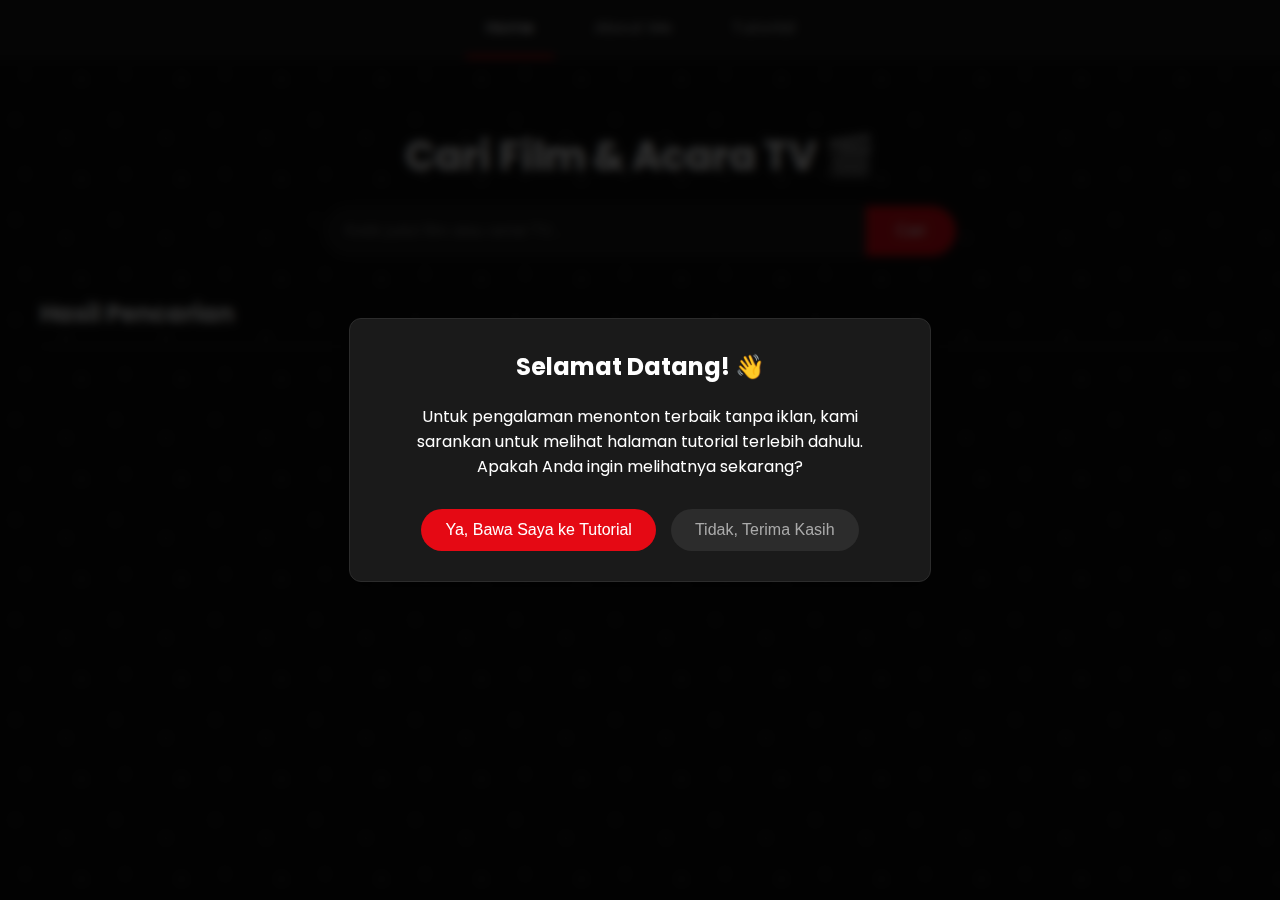
<file: index.html>
<!DOCTYPE html>
<html lang="en">
<head>
    <meta charset="UTF-8">
    <meta name="viewport" content="width=device-width, initial-scale=1.0">
    <title>Movie & TV Show Player</title>
    <link rel="stylesheet" href="style.css">
</head>
<body>

    <nav>
        <ul>
            <li><a href="index.html" class="active">Home</a></li>
            <li><a href="about.html">About Me</a></li>
            <li><a href="tutorial.html">Tutorial</a></li>
        </ul>
    </nav>

    <header>
        <h1>Cari Film & Acara TV 🎬</h1>
        <div class="input-container">
            <input type="text" id="searchInput" placeholder="Ketik judul film atau serial TV...">
            <button id="searchButton">Cari</button>
        </div>
    </header>

    <main>
        <div id="video-player-container">
            </div>

        <div id="search-results-container">
            <h2>Hasil Pencarian</h2>
            <div id="search-results">
                <p class="placeholder-text">Cari sesuatu untuk memulai.</p>
            </div>
        </div>
    </main>

    <script src="script.js"></script>

    <div id="welcomeModal" class="modal-overlay">
    <div class="modal-content">
        <h2>Selamat Datang! 👋</h2>
        <p>Untuk pengalaman menonton terbaik tanpa iklan, kami sarankan untuk melihat halaman tutorial terlebih dahulu. Apakah Anda ingin melihatnya sekarang?</p>
        <div class="modal-buttons">
            <button id="tutorialYesBtn">Ya, Bawa Saya ke Tutorial</button>
            <button id="tutorialNoBtn">Tidak, Terima Kasih</button>
        </div>
    </div>
</div>

<script>
    document.addEventListener('DOMContentLoaded', () => {
        const modal = document.getElementById('welcomeModal');
        const yesBtn = document.getElementById('tutorialYesBtn');
        const noBtn = document.getElementById('tutorialNoBtn');

        // Periksa apakah pengguna sudah melihat modal di sesi ini
        if (!sessionStorage.getItem('hasSeenWelcomeModal')) {
            // Jika belum, tampilkan modal
            modal.style.display = 'flex';
        }

        // Jika tombol 'Ya' diklik
        yesBtn.addEventListener('click', () => {
            sessionStorage.setItem('hasSeenWelcomeModal', 'true');
            window.location.href = 'tutorial.html'; // Arahkan ke halaman tutorial
        });

        // Jika tombol 'Tidak' diklik
        noBtn.addEventListener('click', () => {
            sessionStorage.setItem('hasSeenWelcomeModal', 'true');
            modal.style.display = 'none'; // Sembunyikan modal
        });
    });
</script>

</body>
</html>
</file>
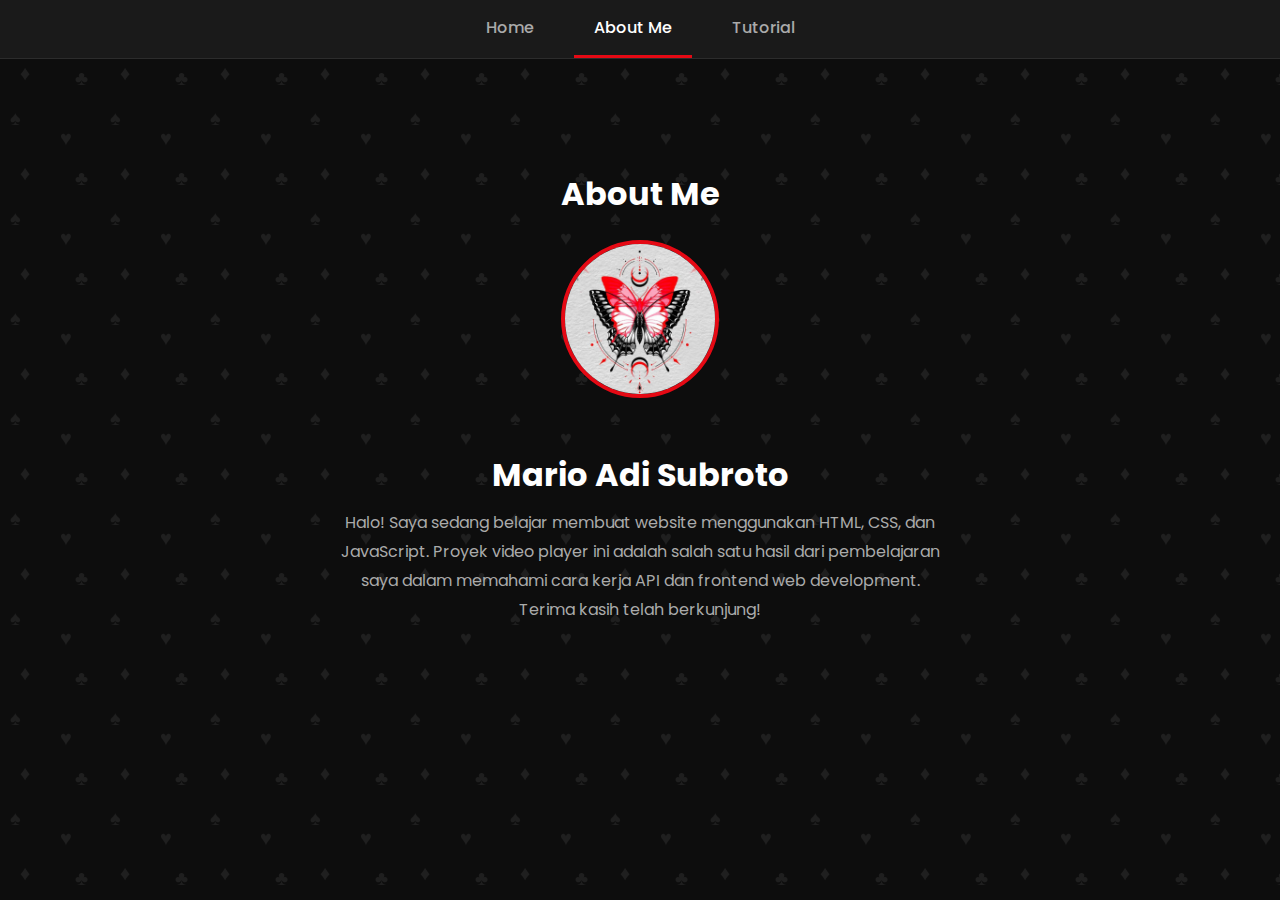
<file: about.html>
<!DOCTYPE html>
<html lang="en">
<head>
    <meta charset="UTF-8">
    <meta name="viewport" content="width=device-width, initial-scale=1.0">
    <title>About Me</title>
    <link rel="stylesheet" href="style.css">
</head>
<body>

<nav>
        <ul>
            <li><a href="index.html">Home</a></li>
            <li><a href="about.html" class="active">About Me</a></li>
            <li><a href="tutorial.html">Tutorial</a></li>
        </ul>
    </nav>

    <main class="about-page">
        <h1>About Me</h1>
        <img src="profile.jpg" alt="Foto Profil" class="profile-picture">
        <h2>Mario Adi Subroto</h2>
        <p>Halo! Saya sedang belajar membuat website menggunakan HTML, CSS, dan JavaScript. Proyek video player ini adalah salah satu hasil dari pembelajaran saya dalam memahami cara kerja API dan frontend web development. Terima kasih telah berkunjung!</p>
    </main>

</body>
</html>
</file>
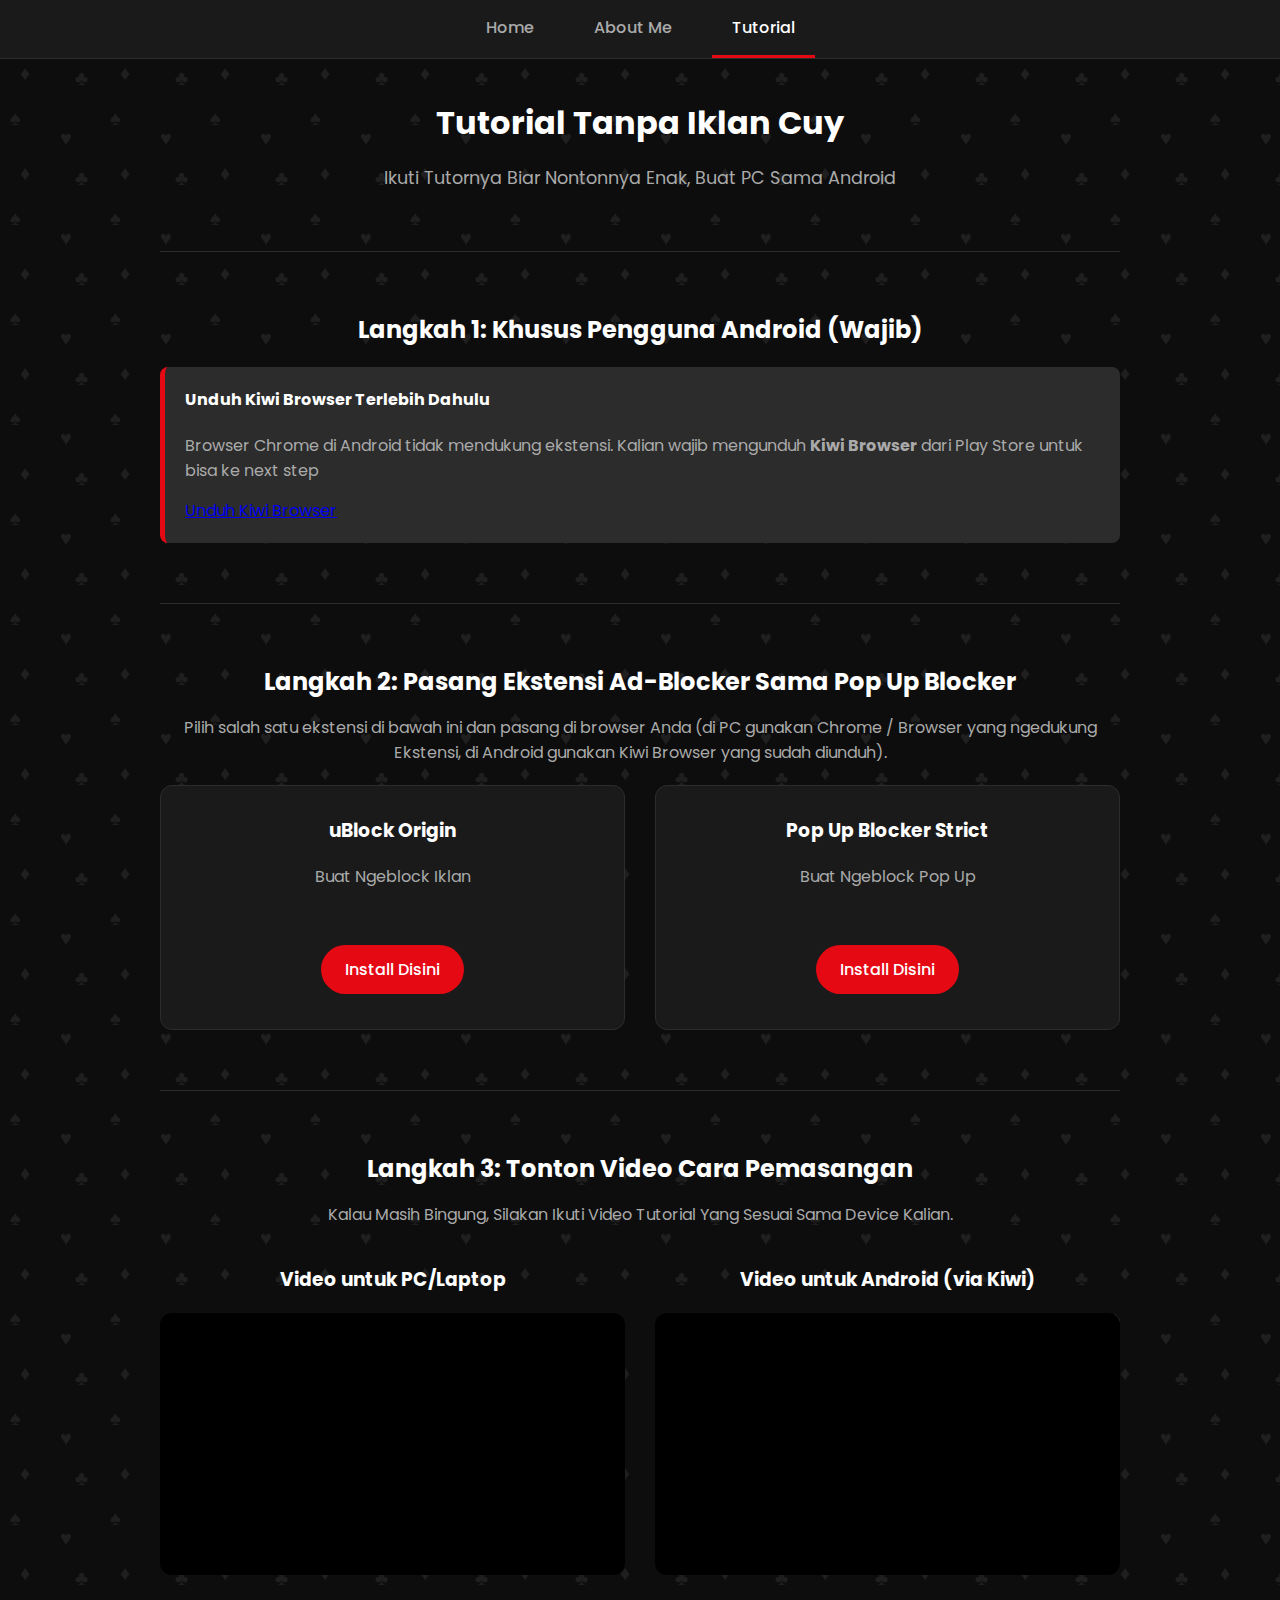
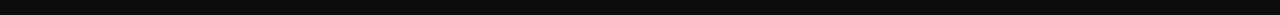
<file: tutorial.html>
<!DOCTYPE html>
<html lang="en">
<head>
    <meta charset="UTF-8">
    <meta name="viewport" content="width=device-width, initial-scale=1.0">
    <title>Tutorial</title>
    <link rel="stylesheet" href="style.css">
</head>
<body>

    <nav>
        <ul>
            <li><a href="index.html">Home</a></li>
            <li><a href="about.html">About Me</a></li>
            <li><a href="tutorial.html" class="active">Tutorial</a></li>
        </ul>
    </nav>

    <main class="tutorial-page">
        <h1>Tutorial Tanpa Iklan Cuy</h1>
        <p class="intro">Ikuti Tutornya Biar Nontonnya Enak, Buat PC Sama Android</p>
        
        <hr class="separator">

        <h2>Langkah 1: Khusus Pengguna Android (Wajib)</h2>
        <div class="callout-box">
            <h4>Unduh Kiwi Browser Terlebih Dahulu</h4>
            <p>Browser Chrome di Android tidak mendukung ekstensi. Kalian wajib mengunduh <strong>Kiwi Browser</strong> dari Play Store untuk bisa ke next step</p>
            <a href="https://play.google.com/store/apps/details?id=com.kiwibrowser.browser" target="_blank" class="button">Unduh Kiwi Browser</a>
        </div>
        
        <hr class="separator">

        <h2>Langkah 2: Pasang Ekstensi Ad-Blocker Sama Pop Up Blocker</h2>
        <p>Pilih salah satu ekstensi di bawah ini dan pasang di browser Anda (di PC gunakan Chrome / Browser yang ngedukung Ekstensi, di Android gunakan Kiwi Browser yang sudah diunduh).</p>
        <div class="extension-list">
            <div class="extension-item">
                <h3>uBlock Origin</h3>
                <p>Buat Ngeblock Iklan</p>
                <a href="https://chrome.google.com/webstore/detail/ublock-origin/cjpalhdlnbpafiamejdnhcphjbkeiagm" target="_blank" class="button">Install Disini</a>
            </div>
            <div class="extension-item">
                <h3>Pop Up Blocker Strict</h3>
                <p>Buat Ngeblock Pop Up</p>
                <a href="https://chromewebstore.google.com/detail/popup-blocker-strict/aefkmifgmaafnojlojpnekbpbmjiiogg" target="_blank" class="button">Install Disini</a>
            </div>
        </div>

        <hr class="separator">

        <h2>Langkah 3: Tonton Video Cara Pemasangan</h2>
        <p>Kalau Masih Bingung, Silakan Ikuti Video Tutorial Yang Sesuai Sama Device Kalian.</p>
        <div class="video-tutorials-grid">
            <div class="video-section">
                <h3>Video untuk PC/Laptop</h3>
                <div class="tutorial-video-container">
                    <iframe src="https://www.youtube.com/embed/P4v9HnRC67s" title="Cara install ekstensi di PC" frameborder="0" allow="accelerometer; autoplay; clipboard-write; encrypted-media; gyroscope; picture-in-picture" allowfullscreen></iframe>
                </div>
            </div>
            <div class="video-section">
                <h3>Video untuk Android (via Kiwi)</h3>
                <div class="tutorial-video-container">
                      <iframe src="https://www.youtube.com/embed/ql910PGfLaE" title="Cara install ekstensi di Android" frameborder="0" allow="accelerometer; autoplay; clipboard-write; encrypted-media; gyroscope; picture-in-picture; web-share" referrerpolicy="strict-origin-when-cross-origin" allowfullscreen></iframe>
                </div>
            </div>
        </div>
    </main>

</body>
</html>
</file>
<file: style.css>
/* --- 1. Import Font & Pengaturan Dasar (TEMA MERAH-HITAM) --- */
@import url('https://fonts.googleapis.com/css2?family=Poppins:wght@400;500;700&display=swap');

:root {
    --bg-black: #0D0D0D;
    --surface-grey: #1A1A1A;
    --border-grey: #2C2C2C;
    --accent-red: #E50914; /* Warna merah khas Netflix */
    --accent-red-hover: #B20710;
    --text-white: #FFFFFF;
    --text-grey: #AAAAAA;
}

body {
    font-family: 'Poppins', sans-serif;
    margin: 0;
    background-color: var(--bg-black);
    background-image: url("data:image/svg+xml,%3csvg xmlns='http://www.w3.org/2000/svg' width='100' height='100'%3e%3ctext x='10' y='25' font-size='20' fill='%231F1F1F'%3e%e2%99%a0%3c/text%3e%3ctext x='60' y='45' font-size='20' fill='%231F1F1F'%3e%e2%99%a5%3c/text%3e%3ctext x='20' y='80' font-size='20' fill='%231F1F1F'%3e%e2%99%a6%3c/text%3e%3ctext x='75' y='85' font-size='20' fill='%231F1F1F'%3e%e2%99%a3%3c/text%3e%3c/svg%3e");
    color: var(--text-white);
}

main {
    max-width: 1200px;
    margin: 40px auto;
    padding: 0 20px;
}

/* --- 2. Navigasi --- */
nav {
    background-color: var(--surface-grey);
    padding: 0 20px;
    border-bottom: 1px solid var(--border-grey);
    position: sticky;
    top: 0;
    z-index: 1000;
}

nav ul {
    list-style: none;
    margin: 0;
    padding: 0;
    display: flex;
    justify-content: center;
    gap: 20px;
}

nav a {
    display: block;
    padding: 15px 20px;
    text-decoration: none;
    color: var(--text-grey);
    font-weight: 500;
    transition: color 0.3s, border-bottom-color 0.3s;
    border-bottom: 3px solid transparent;
}

nav a:hover {
    color: var(--text-white);
}

nav a.active {
    color: var(--text-white);
    border-bottom-color: var(--accent-red);
}

/* --- 3. Header & Form Pencarian --- */
header {
    text-align: center;
    padding-top: 40px;
    margin-bottom: 40px;
}

header h1 {
    font-size: 2.5em;
    font-weight: 700;
    margin-bottom: 20px;
}

.input-container {
    display: flex;
    justify-content: center;
    margin-bottom: 20px;
}

#searchInput {
    width: 60%;
    max-width: 500px;
    padding: 15px 20px;
    font-size: 1em;
    border: 1px solid var(--border-grey);
    border-radius: 50px 0 0 50px;
    background-color: var(--surface-grey);
    color: var(--text-white);
    outline: none;
    transition: border-color 0.3s;
}

#searchInput:focus {
    border-color: var(--accent-red);
}

#searchButton {
    padding: 15px 30px;
    font-size: 1em;
    font-weight: 500;
    border: none;
    border-radius: 0 50px 50px 0;
    background-color: var(--accent-red);
    color: white;
    cursor: pointer;
    transition: background-color 0.3s;
}

#searchButton:hover {
    background-color: var(--accent-red-hover);
}

/* --- 4. Halaman Home (Player & Hasil Pencarian) --- */
#video-player-container h2 {
    margin-bottom: 15px;
    text-align: center;
}

#search-results-container h2 {
    margin-top: 40px;
    border-bottom: 1px solid var(--border-grey);
    padding-bottom: 15px;
}

#search-results {
    display: grid;
    grid-template-columns: repeat(auto-fill, minmax(200px, 1fr));
    gap: 25px;
    margin-top: 25px;
}

.placeholder-text {
    grid-column: 1 / -1;
    text-align: center;
    color: var(--text-grey);
    font-size: 1.2em;
    padding: 40px 0;
}

.result-card {
    background-color: var(--surface-grey);
    border-radius: 8px;
    overflow: hidden;
    cursor: pointer;
    transition: transform 0.3s ease, box-shadow 0.3s ease;
    position: relative;
    border: 1px solid var(--border-grey);
}

.result-card:hover {
    transform: scale(1.05);
    box-shadow: 0 8px 25px rgba(0, 0, 0, 0.5);
    z-index: 10;
}

.result-card img {
    width: 100%;
    height: auto;
    display: block;
}

.result-card .card-info {
    padding: 15px;
}

.result-card h3 {
    margin: 0 0 5px 0;
    font-size: 1em;
    color: var(--text-white);
    white-space: nowrap;
    overflow: hidden;
    text-overflow: ellipsis;
}

.result-card span {
    font-size: 0.8em;
    color: var(--accent-red);
    font-weight: 500;
}

/* --- 5. Halaman About Me --- */
.about-page {
    text-align: center;
    padding: 50px 20px;
}

.profile-picture {
    width: 150px;
    height: 150px;
    border-radius: 50%;
    object-fit: cover;
    border: 4px solid var(--accent-red);
    margin-bottom: 20px;
}

.about-page h2 {
    font-size: 2em;
    margin-bottom: 10px;
}

.about-page p {
    max-width: 600px;
    margin: 0 auto;
    color: var(--text-grey);
    line-height: 1.8;
}

/* --- 6. Halaman Tutorial --- */
.tutorial-page {
    text-align: center;
    max-width: 960px;
    margin: 40px auto;
}

.tutorial-page h1, .tutorial-page h2 {
    margin-top: 0;
    margin-bottom: 15px;
}

.tutorial-page p {
    color: var(--text-grey);
}

.tutorial-page .intro {
    font-size: 1.1em;
    margin-bottom: 40px;
}

.extension-list {
    display: flex;
    gap: 30px;
    justify-content: center;
    margin-top: 20px;
    flex-wrap: wrap;
}

.extension-item {
    background-color: var(--surface-grey);
    padding: 30px;
    border-radius: 12px;
    border: 1px solid var(--border-grey);
    flex: 1;
    min-width: 300px;
}

.extension-item h3 {
    margin-top: 0;
    color: var(--text-white);
}

.extension-item p {
    min-height: 60px;
}

.extension-item .button {
    display: inline-block;
    background-color: var(--accent-red);
    color: white;
    padding: 12px 24px;
    border-radius: 50px;
    text-decoration: none;
    font-weight: 500;
    transition: background-color 0.3s;
    margin: 5px;
}

.extension-item .button:hover {
    background-color: var(--accent-red-hover);
}

.separator {
    border: none;
    height: 1px;
    background-color: var(--border-grey);
    margin: 60px 0;
}

.video-tutorials-grid {
    display: flex;
    gap: 30px;
    margin-top: 20px;
}

.video-section {
    flex: 1;
    min-width: 300px;
}

.video-section h3 {
    color: var(--text-white);
}

.callout-box {
    background-color: var(--border-grey);
    border-left: 5px solid var(--accent-red);
    border-radius: 8px;
    padding: 20px;
    margin-top: 20px;
    margin-bottom: 40px;
    text-align: left;
}

.callout-box h4 {
    margin-top: 0;
    color: var(--text-white);
}

.callout-box p {
    margin-bottom: 15px;
}

/* --- 7. KELAS REUSABLE UNTUK VIDEO RESPONSIF --- */
.responsive-iframe-container,
.tutorial-video-container {
    position: relative;
    overflow: hidden;
    width: 100%;
    padding-top: 56.25%; /* 16:9 Aspect Ratio */
    background-color: #000;
    border-radius: 12px;
}

.responsive-iframe-container iframe,
.tutorial-video-container iframe {
    position: absolute;
    top: 0;
    left: 0;
    width: 100%;
    height: 100%;
    border: none;
}

/* --- 8. MODAL SAMBUTAN (PERBAIKAN) --- */
.modal-overlay {
    position: fixed;
    top: 0;
    left: 0;
    width: 100%;
    height: 100%;
    background-color: rgba(0, 0, 0, 0.8);
    display: none; /* Disembunyikan dan akan diaktifkan oleh JS */
    justify-content: center;
    align-items: center;
    z-index: 2000;
    backdrop-filter: blur(5px);
}
.modal-overlay.active {
    display: flex; /* Kelas ini untuk menampilkan modal */
}

.modal-content {
    background-color: var(--surface-grey);
    padding: 30px 40px;
    border-radius: 12px;
    text-align: center;
    max-width: 500px;
    border: 1px solid var(--border-grey);
    box-shadow: 0 5px 20px rgba(0,0,0,0.5);
    animation: fadeIn 0.3s ease-in-out;
}

.modal-content h2 {
    margin-top: 0;
    color: var(--text-white);
}

.modal-content p {
    margin-bottom: 30px;
}

.modal-buttons {
    display: flex;
    justify-content: center;
    gap: 15px;
    flex-wrap: wrap;
}

.modal-buttons button {
    padding: 12px 24px;
    border: none;
    border-radius: 50px;
    font-size: 1em;
    font-weight: 500;
    cursor: pointer;
    transition: all 0.3s;
}

#tutorialYesBtn {
    background-color: var(--accent-red);
    color: white;
}
#tutorialYesBtn:hover {
    background-color: var(--accent-red-hover);
    transform: translateY(-2px);
}

#tutorialNoBtn {
    background-color: var(--border-grey);
    color: var(--text-grey);
}
#tutorialNoBtn:hover {
    background-color: #444;
    color: var(--text-white);
}

@keyframes fadeIn {
    from {
        opacity: 0;
        transform: scale(0.9);
    }
    to {
        opacity: 1;
        transform: scale(1);
    }
}


/* --- 9. ATURAN RESPONSIVE UNTUK MOBILE --- */
@media (max-width: 768px) {
    .video-tutorials-grid {
        flex-direction: column;
    }

    .input-container {
        flex-direction: column;
        gap: 10px;
    }

    #searchInput, #searchButton {
        border-radius: 50px;
    }
}
</file>
